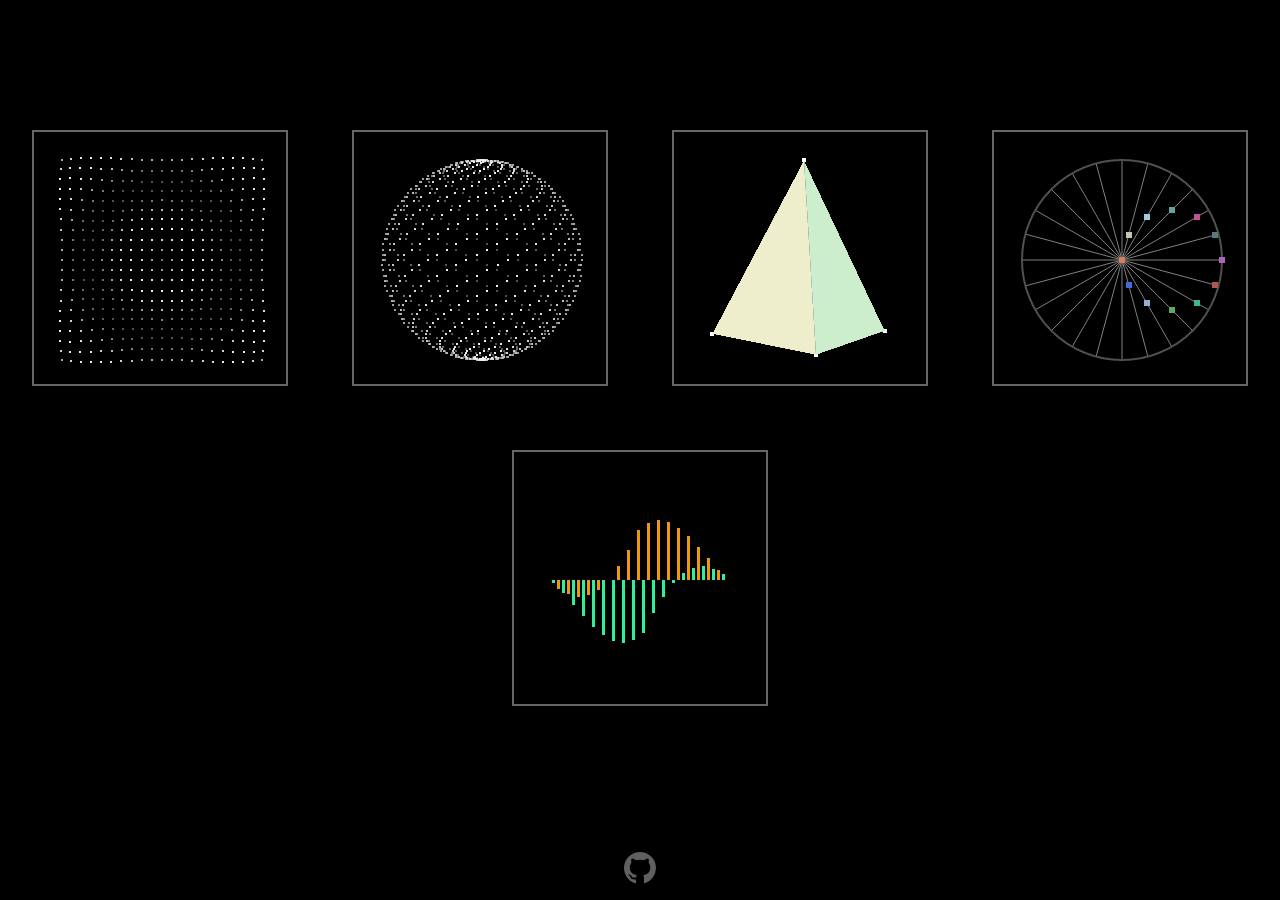
<file: index.html>
<!DOCTYPE html>
<html>
<head>
    <title></title>
    <meta http-equiv="Content-Type" content="text/html; charset=UTF-8" />
    <link rel="stylesheet" type="text/css" href="css/reset.css" />
    <link rel="stylesheet" type="text/css" href="css/index.css" />
</head>

<body>
    <div class="page">
        <ul class="page-list">
            <li class="page-list__item"><a href="pages/ripples/"><img src="img/ripples.png" width="256" /></a></li>
            <li class="page-list__item"><a href="pages/ball/"><img src="img/ball.png" width="256" /></a></li>
            <li class="page-list__item"><a href="pages/pyramid/"><img src="img/pyramid.png" width="256" /></a></li>
            <li class="page-list__item"><a href="pages/wheel/"><img src="img/wheel.png" width="256" /></a></li>
            <li class="page-list__item"><a href="pages/sinus/"><img src="img/sinus.png" width="256" /></a></li>
        </ul>
    </div>

    <footer class="github-ref">
        <a href="https://github.com/alexander-lyakhov/canvas/tree/gh-pages" target="_blank">
              <svg aria-hidden="true" class="octicon octicon-mark-github" width="32" height="32" viewBox="0 0 16 16"><path d="M8 0C3.58 0 0 3.58 0 8c0 3.54 2.29 6.53 5.47 7.59.4.07.55-.17.55-.38 0-.19-.01-.82-.01-1.49-2.01.37-2.53-.49-2.69-.94-.09-.23-.48-.94-.82-1.13-.28-.15-.68-.52-.01-.53.63-.01 1.08.58 1.23.82.72 1.21 1.87.87 2.33.66.07-.52.28-.87.51-1.07-1.78-.2-3.64-.89-3.64-3.95 0-.87.31-1.59.82-2.15-.08-.2-.36-1.02.08-2.12 0 0 .67-.21 2.2.82.64-.18 1.32-.27 2-.27.68 0 1.36.09 2 .27 1.53-1.04 2.2-.82 2.2-.82.44 1.1.16 1.92.08 2.12.51.56.82 1.27.82 2.15 0 3.07-1.87 3.75-3.65 3.95.29.25.54.73.54 1.48 0 1.07-.01 1.93-.01 2.2 0 .21.15.46.55.38A8.013 8.013 0 0 0 16 8c0-4.42-3.58-8-8-8z"></path></svg>
        </a>
    </footer>

    <script type="text/javascript" src="lib/jquery-1.12.1.min.js"></script>
    <script type="text/javascript" src="js/menu-switcher.js"></script>
    <script type="text/javascript" src="js/modules.js"></script>
</body>

</html>
</file>
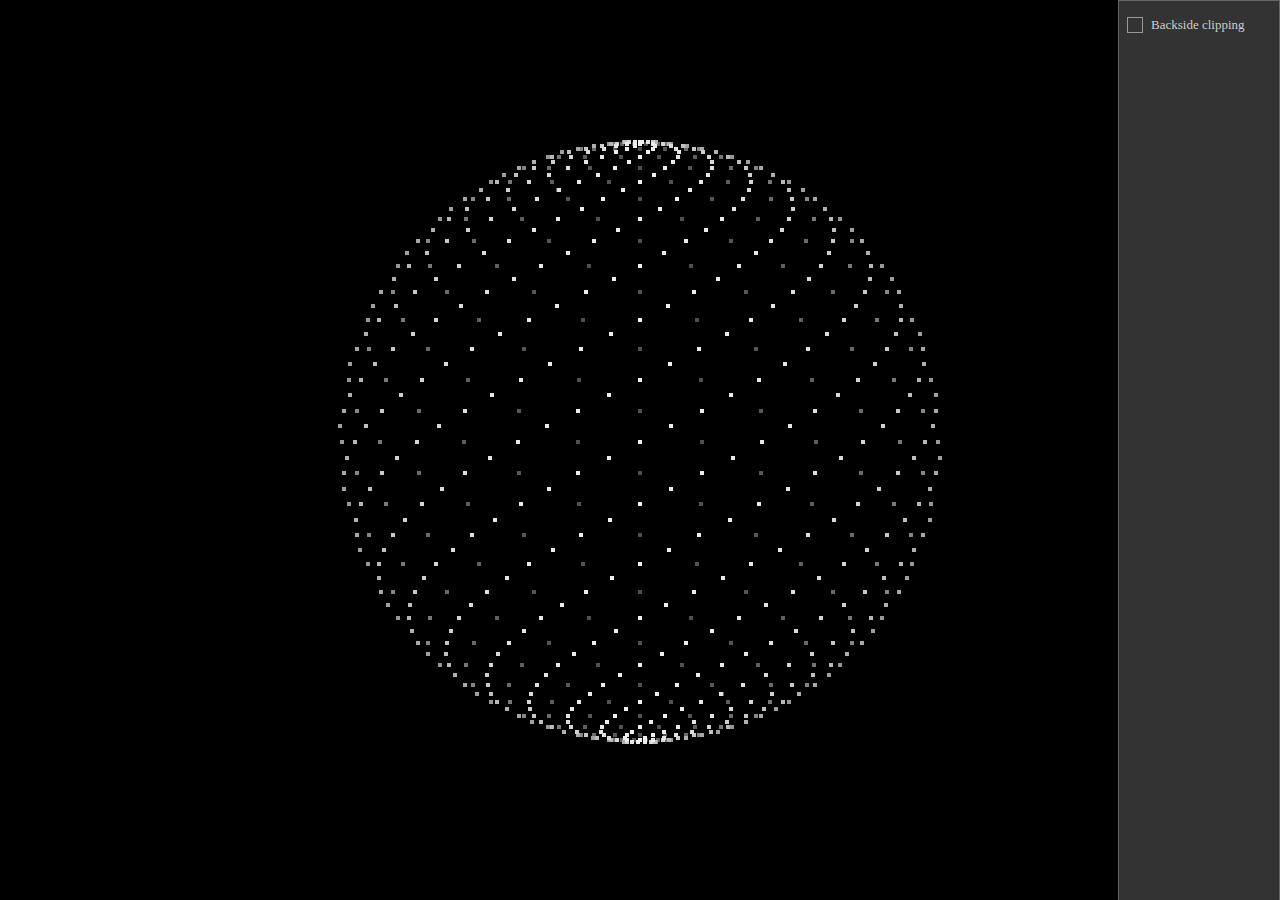
<file: ball/index.html>
<!DOCTYPE html>
<html>
<head>
    <title></title>
    <meta http-equiv="Content-Type" content="text/html; charset=UTF-8" />
    <link rel="stylesheet" type="text/css" href="../_css/reset.css" />
    <link rel="stylesheet" type="text/css" href="../_css/index.css" />
</head>

<body>

    <canvas id="canvas"></canvas>

    <section class="control-panel ball-control-panel">
        <div class="checkbox-group">
            <div class="backclipping checkbox-wrapper">
                <input type="checkbox" id="backclipping" class="control-panel__checkbox" />
                <label id="label-backclipping" for="backclipping" class="control-panel__label noselect">Backside clipping</label>
            </div>
        </div>
    </section>

    <script type="text/javascript" src="../_lib/jquery-1.12.1.min.js"></script>
    <script type="text/javascript" src="js/ball.js"></script>
</body>

</html>
</file>
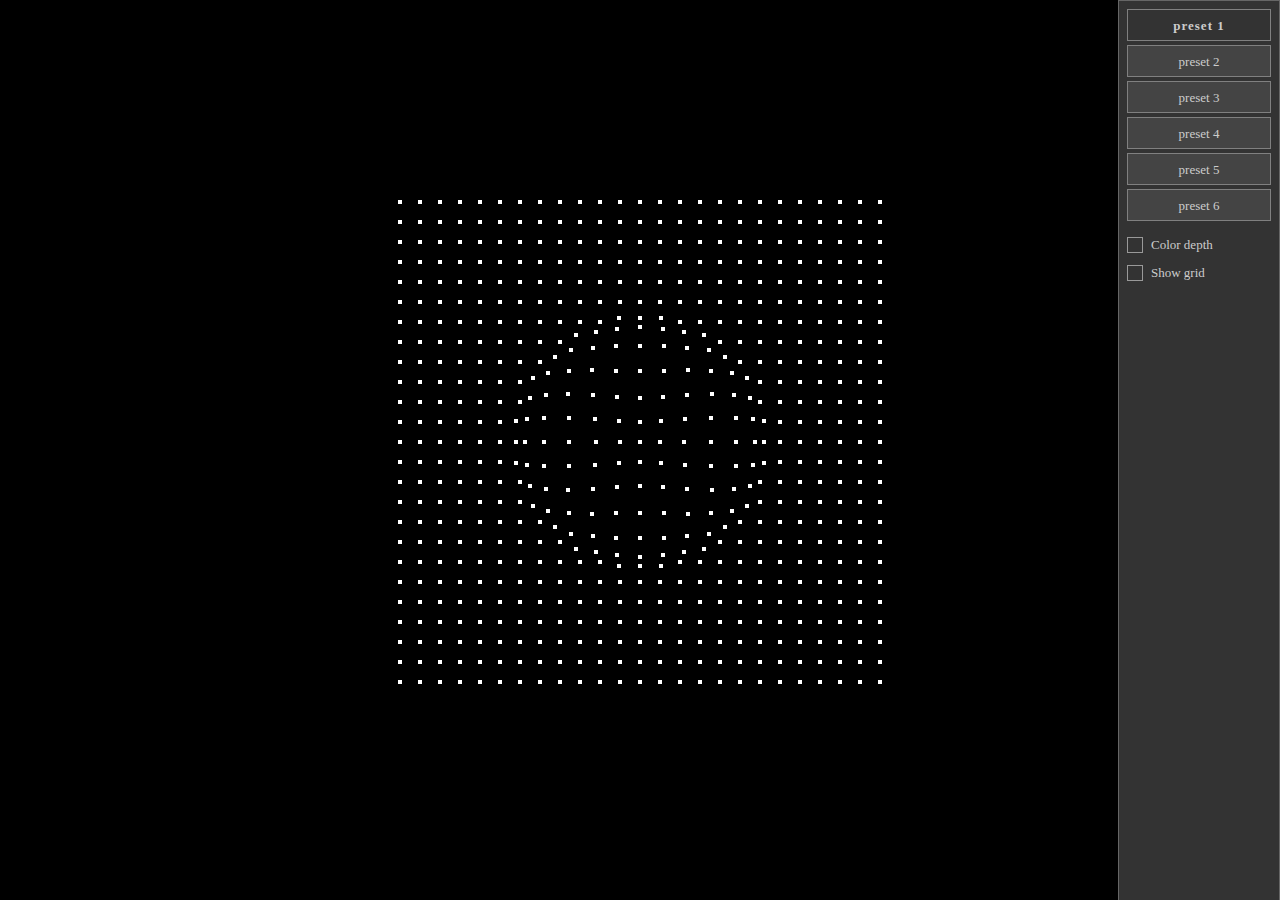
<file: ripples/index.html>
<!DOCTYPE html>
<html>
<head>
    <title>Ripples</title>
    <meta http-equiv="Content-Type" content="text/html; charset=UTF-8" />
    <link rel="stylesheet" type="text/css" href="../.css/reset.css" />
    <link rel="stylesheet" type="text/css" href="../.css/index.css" />
</head>

<body>

    <canvas id="canvas"></canvas>

    <section class="control-panel ripple-control-panel">
        <ul class="preset-list"></ul>

        <div class="checkbox-group">
            <div class="show-color-depth checkbox-wrapper">
                <input type="checkbox" id="checkbox-color-depth" class="control-panel__checkbox" />
                <label id="label-color-depth" for="checkbox-color-depth" class="control-panel__label noselect">Color depth</label>
            </div>

            <div class="show-grid checkbox-wrapper">
                <input type="checkbox" id="checkbox-show-grid" class="control-panel__checkbox"/>
                <label id="label-show-grid" for="checkbox-show-grid" class="control-panel__label noselect">Show grid</label>
            </div>
        </div>
    </section>

    <script type="text/javascript" src="../.lib/jquery-1.12.1.min.js"></script>
    <script type="text/javascript" src="js/ripple.js"></script>
    <script type="text/javascript" src="js/ripple-control-panel.js"></script>
</body>

</html>
</file>
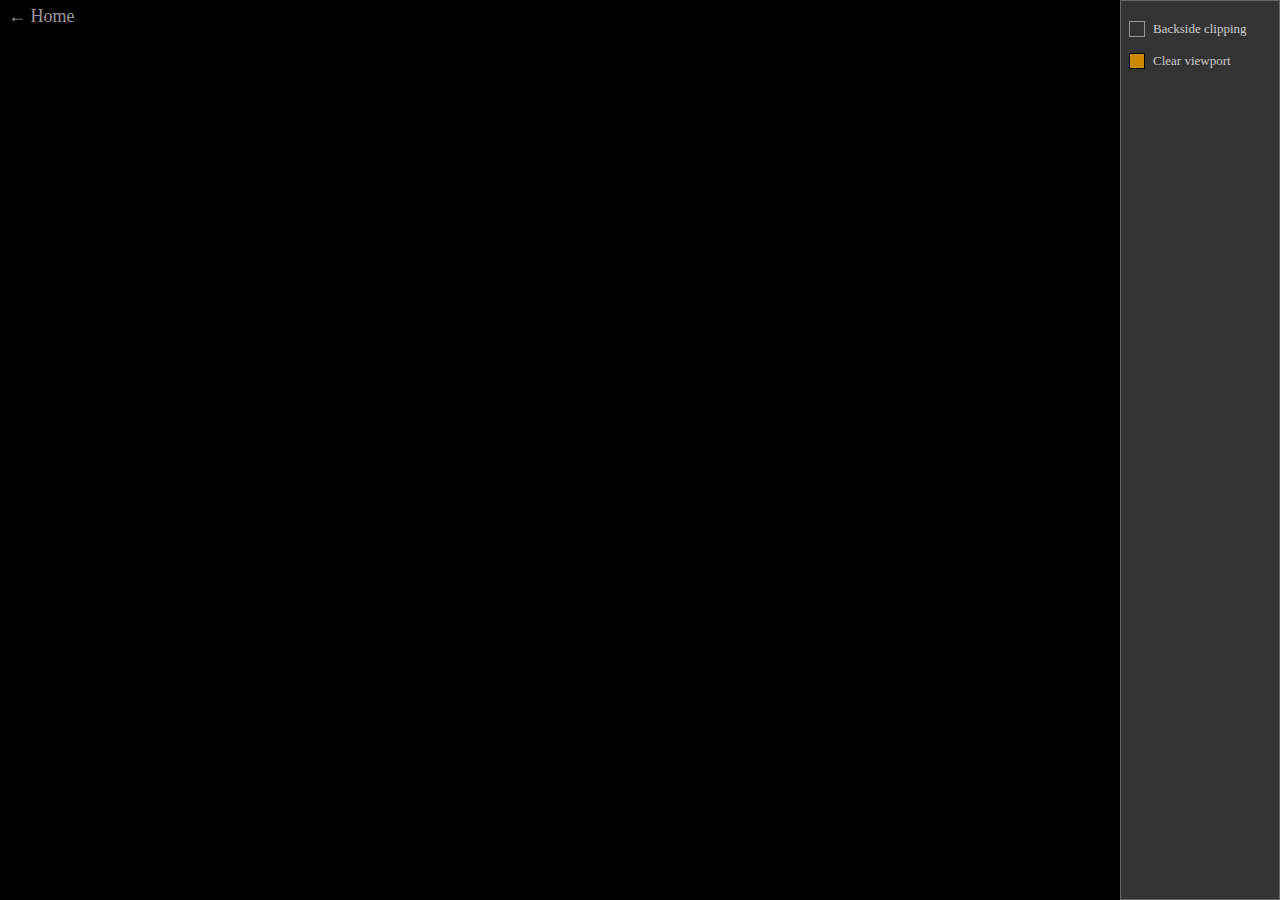
<file: pages/ball/ball.html>
<!DOCTYPE html>
<html>
<head>
    <title>Ball</title>
    <meta http-equiv="Content-Type" content="text/html; charset=UTF-8" />
    <link rel="stylesheet" type="text/css" href="../../css/reset.css" />
    <link rel="stylesheet" type="text/css" href="../../css/index.css" />
</head>

<body>

    <canvas id="canvas"></canvas>

    <section class="control-panel ball-control-panel">
        <div class="checkbox-group">
            <div class="backclipping checkbox-wrapper">
                <input type="checkbox" id="checkbox-backclipping" class="control-panel__checkbox" />
                <label id="label-backclipping" for="checkbox-backclipping" class="control-panel__label noselect">Backside clipping</label>
            </div>
            <div class="clear-viewport checkbox-wrapper">
                <input type="checkbox" id="checkbox-clear-viewport" class="control-panel__checkbox" checked />
                <label id="label-clear-viewport" for="checkbox-clear-viewport" class="control-panel__label noselect">Clear viewport</label>
            </div>
        </div>
    </section>

    <nav class="to-home"><a href="../..">&larr; Home</a></nav>

    <script type="text/javascript" src="../../lib/jquery-1.12.1.min.js"></script>
    <script type="text/javascript" src="js/ball.js"></script>
    <script type="text/javascript" src="js/ball-control-panel.js"></script>
</body>

</html>
</file>
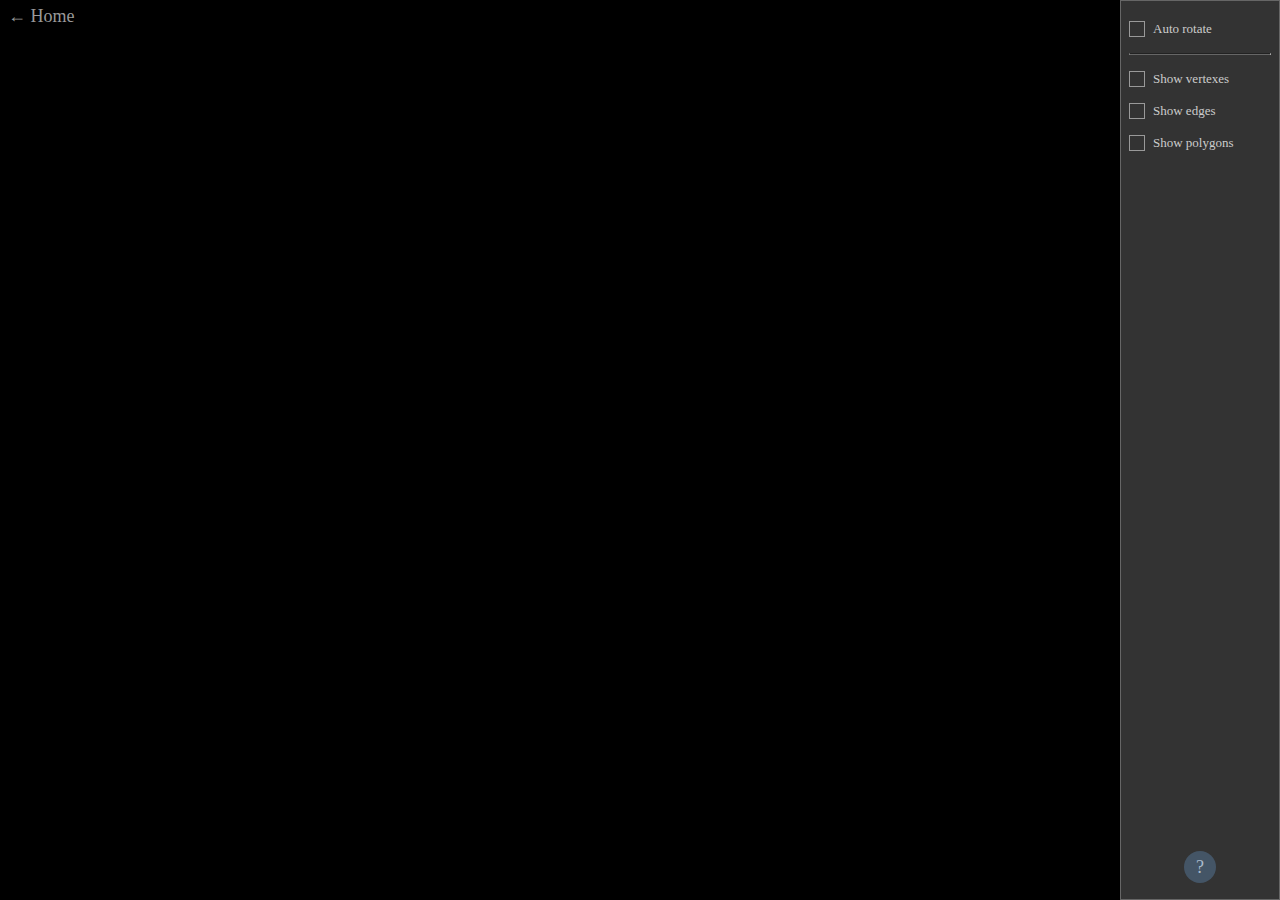
<file: pages/pyramid/pyramid.html>
<!DOCTYPE html>
<html>
<head>
    <title>Pyramid</title>
    <meta http-equiv="Content-Type" content="text/html; charset=UTF-8" />
    <link rel="stylesheet" type="text/css" href="../../css/reset.css" />
    <link rel="stylesheet" type="text/css" href="../../css/index.css" />
</head>

<body>

    <canvas id="canvas"></canvas>

    <section class="control-panel pyramid-control-panel">
        <ul class="preset-list"></ul>

        <div class="checkbox-group">
            <div class="checkbox-wrapper">
                <input type="checkbox" id="checkbox-auto-rotate" class="control-panel__checkbox" />
                <label id="label-auto-rotate" for="checkbox-auto-rotate" class="control-panel__label noselect">Auto rotate</label>
            </div>
        </div>

        <hr class="control-panel__separator" />

        <div class="checkbox-group">
            <div class="checkbox-wrapper">
                <input type="checkbox" id="checkbox-show-vertexes" class="control-panel__checkbox" />
                <label id="label-show-vertexes" for="checkbox-show-vertexes" class="control-panel__label noselect">Show vertexes</label>
            </div>

            <div class="checkbox-wrapper">
                <input type="checkbox" id="checkbox-show-edges" class="control-panel__checkbox" />
                <label id="label-show-edges" for="checkbox-show-edges" class="control-panel__label noselect">Show edges</label>
            </div>

            <div class="checkbox-wrapper">
                <input type="checkbox" id="checkbox-show-polygons" class="control-panel__checkbox" />
                <label id="label-show-polygons" for="checkbox-show-polygons" class="control-panel__label noselect">Show polygons</label>
            </div>
        </div>

        <button class="button-tooltip">
            <span>?</span>
        </botton>
    </section>

    <nav class="to-home"><a href="../..">&larr; Home</a></nav>

    <div class="tooltip-wrapper noselect">
        <div class="tooltip">
            <div class="tooltip-row">
                <span class="tooltip-row__caption">hold <b>left mouse button</b> and <b>drag</b>:</span>
                <span class="tooltip-row__action">rotate shape</span>
            </div>
            <div class="tooltip-row">
                <span class="tooltip-row__caption"><b>Left</b>, <b>Right</b>, <b>Up</b>, <b>Down</b> keys:</span>
                <span class="tooltip-row__action">rotate shape</span>
            </div>
            <div class="tooltip-row">
                <span class="tooltip-row__caption"><b>mousewheel</b>:</span>
                <span class="tooltip-row__action">zoom shape in/out</span>
            </div>
            <div class="tooltip-row">
                <span class="tooltip-row__caption"><b>Home</b> key:</span>
                <span class="tooltip-row__action">reset shape</span>
            </div>
            <div class="tooltip-row">
                <span class="tooltip-row__caption"><b>?</b> key:</span>
                <span class="tooltip-row__action">show this help</span>
            </div>
        </div>
    </div>

    <script type="text/javascript" src="../../lib/jquery-1.12.1.min.js"></script>
    <script type="text/javascript" src="../../js/base-canvas.js"></script>
    <script type="text/javascript" src="../../js/base-control-panel.js"></script>

    <script type="text/javascript" src="js/pyramid.js"></script>
    <script type="text/javascript" src="js/pyramid-control-panel.js"></script>
</body>

</html>
</file>
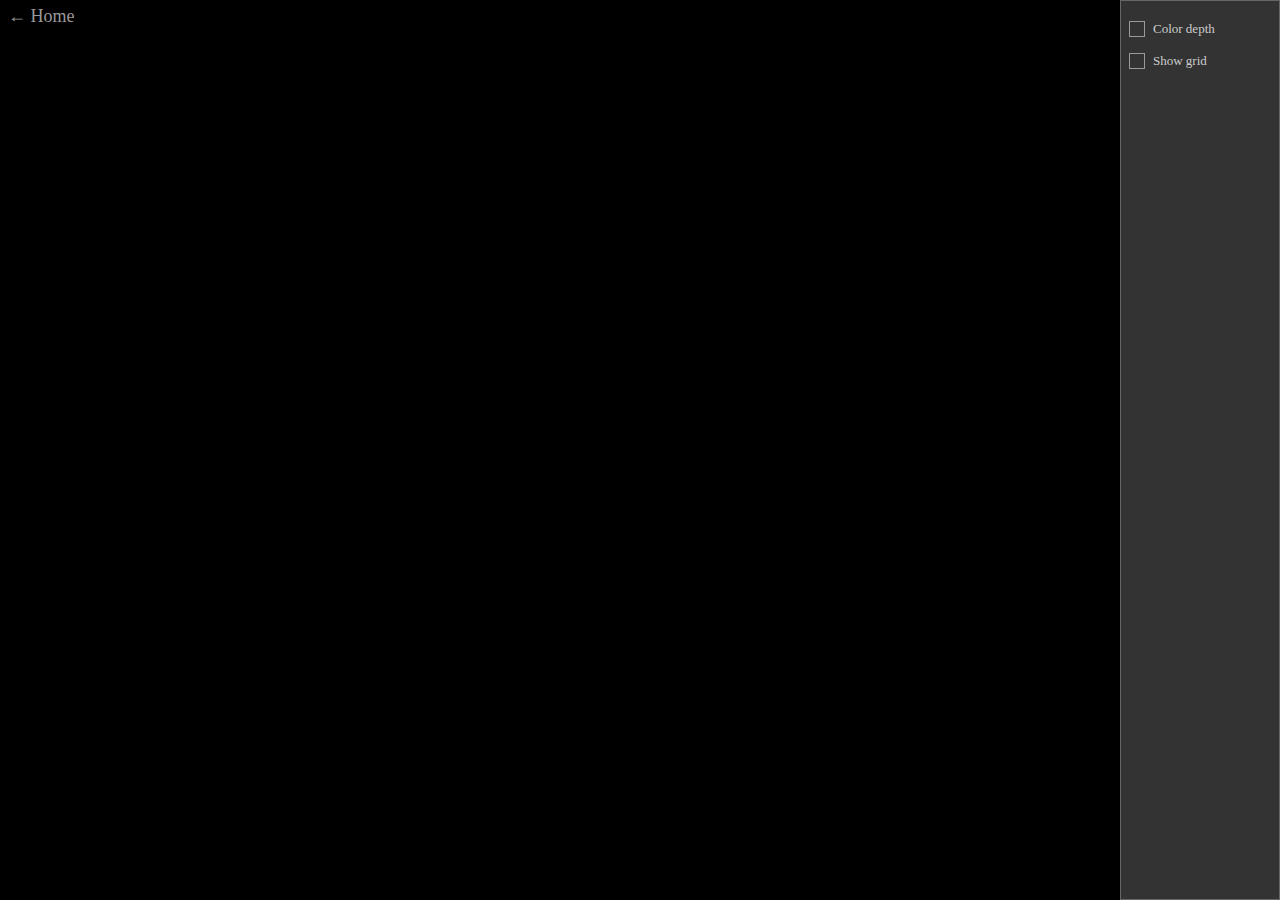
<file: pages/ripples/ripples.html>
<!DOCTYPE html>
<html>
<head>
    <title>Ripples</title>
    <meta http-equiv="Content-Type" content="text/html; charset=UTF-8" />
    <link rel="stylesheet" type="text/css" href="../../css/reset.css" />
    <link rel="stylesheet" type="text/css" href="../../css/index.css" />
</head>

<body>

    <canvas id="canvas"></canvas>

    <section class="control-panel ripple-control-panel">
        <ul class="preset-list"></ul>

        <div class="checkbox-group">
            <div class="show-color-depth checkbox-wrapper">
                <input type="checkbox" id="checkbox-color-depth" class="control-panel__checkbox" />
                <label id="label-color-depth" for="checkbox-color-depth" class="control-panel__label noselect">Color depth</label>
            </div>

            <div class="show-grid checkbox-wrapper">
                <input type="checkbox" id="checkbox-show-grid" class="control-panel__checkbox"/>
                <label id="label-show-grid" for="checkbox-show-grid" class="control-panel__label noselect">Show grid</label>
            </div>
        </div>
    </section>

    <nav class="to-home"><a href="../..">&larr; Home</a></nav>

    <script type="text/javascript" src="../../lib/jquery-1.12.1.min.js"></script>
    <script type="text/javascript" src="../../js/base-canvas.js"></script>
    <script type="text/javascript" src="../../js/base-control-panel.js"></script>

    <script type="text/javascript" src="js/ripple.js"></script>
    <script type="text/javascript" src="js/ripple-control-panel.js"></script>
</body>

</html>
</file>
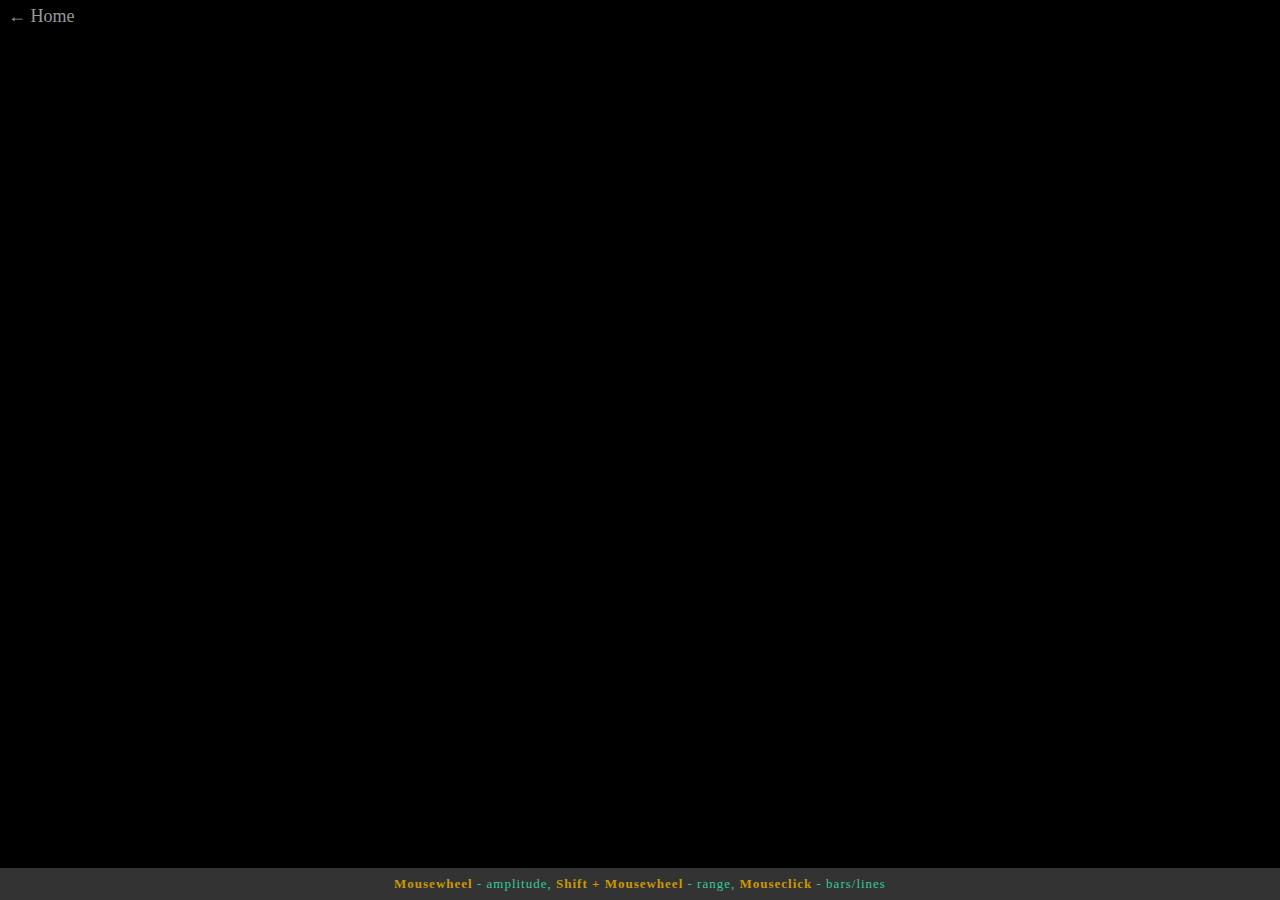
<file: pages/sinus/sinus.html>
<!DOCTYPE html>
<html>
<head>
    <title>Sinus</title>
    <meta http-equiv="Content-Type" content="text/html; charset=UTF-8" />
    <link rel="stylesheet" type="text/css" href="../../css/reset.css" />
    <link rel="stylesheet" type="text/css" href="../../css/index.css" />
</head>

<body>

    <canvas id="canvas"></canvas>

    <nav class="to-home"><a href="../..">&larr; Home</a></nav>

    <div class="statusbar statusbar-bottom statusbar-sinus">
        <span class=""><abbr>Mousewheel</abbr> - amplitude, <abbr>Shift + Mousewheel</abbr> - range, <abbr>Mouseclick</abbr> - bars/lines</span>
    </div>

    <script type="text/javascript" src="../../lib/jquery-1.12.1.min.js"></script>
    <script type="text/javascript" src="../../js/base-canvas.js"></script>

    <script type="text/javascript" src="js/sinus.js"></script>
</body>

</html>
</file>
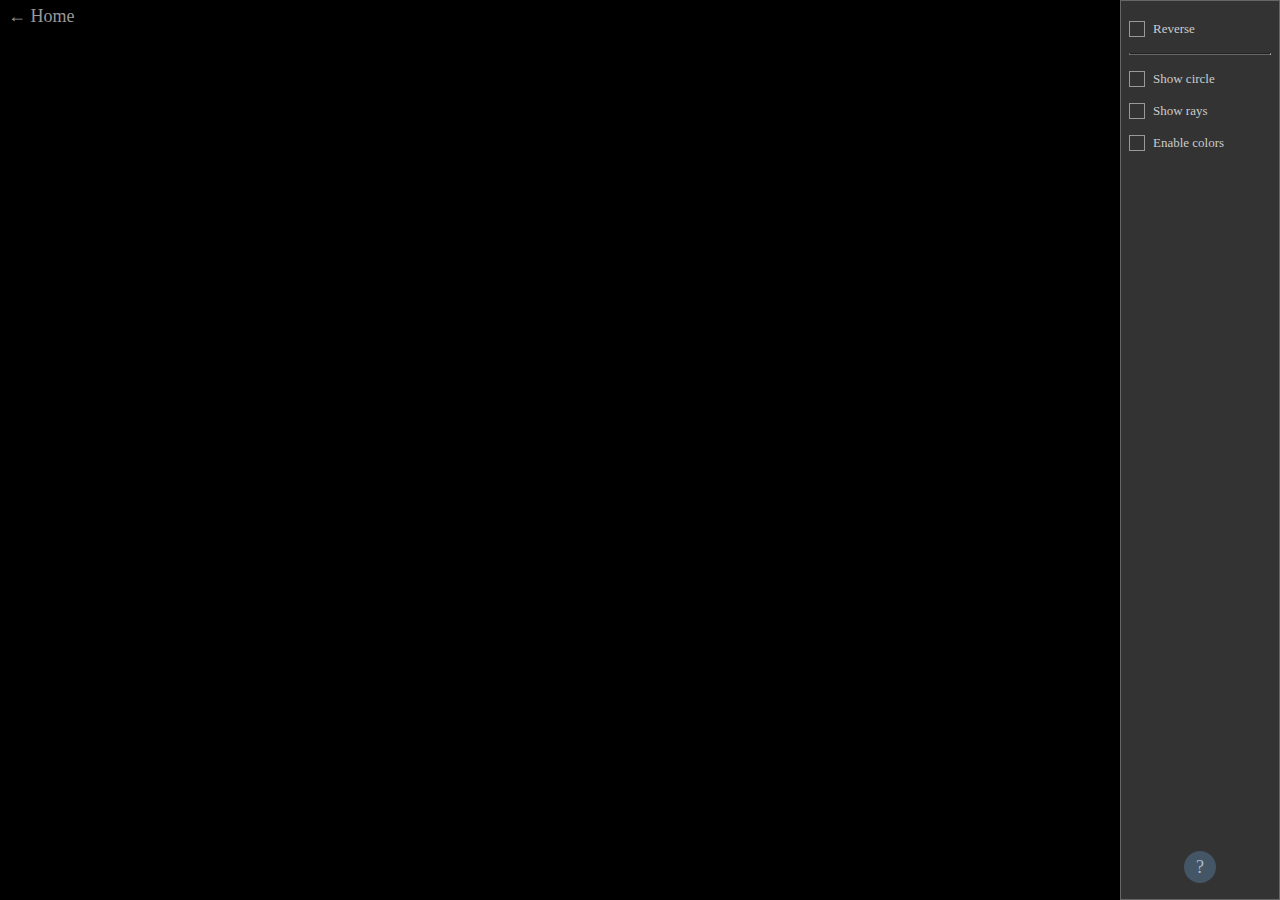
<file: pages/wheel/wheel.html>
<!DOCTYPE html>
<html>
<head>
    <title>Wheel</title>
    <meta http-equiv="Content-Type" content="text/html; charset=UTF-8" />
    <link rel="stylesheet" type="text/css" href="../../css/reset.css" />
    <link rel="stylesheet" type="text/css" href="../../css/index.css" />
</head>

<body>

    <canvas id="canvas"></canvas>

    <section class="control-panel wheel-control-panel">
        <div class="checkbox-group">
            <div class="checkbox-wrapper">
                <input type="checkbox" id="checkbox-reverse" class="control-panel__checkbox" />
                <label id="label-reverse" for="checkbox-reverse" class="control-panel__label noselect">Reverse</label>
            </div>
        </div>

        <hr class="control-panel__separator" />

        <div class="checkbox-group">
            <div class="checkbox-wrapper">
                <input type="checkbox" id="checkbox-show-circle" class="control-panel__checkbox" />
                <label id="label-show-circle" for="checkbox-show-circle" class="control-panel__label noselect">Show circle</label>
            </div>

            <div class="checkbox-wrapper">
                <input type="checkbox" id="checkbox-show-rays" class="control-panel__checkbox" />
                <label id="label-show-rays" for="checkbox-show-rays" class="control-panel__label noselect">Show rays</label>
            </div>

            <div class="checkbox-wrapper">
                <input type="checkbox" id="checkbox-enable-colors" class="control-panel__checkbox" />
                <label id="label-enable-colors" for="checkbox-enable-colors" class="control-panel__label noselect">Enable colors</label>
            </div>
        </div>

        <button class="button-tooltip">
            <span>?</span>
        </botton>
    </section>

    <nav class="to-home"><a href="../..">&larr; Home</a></nav>

    <div class="tooltip-wrapper noselect">
        <div class="tooltip">
            <div class="tooltip-row">
                <span class="tooltip-row__caption"><b>mousewheel</b>:</span>
                <span class="tooltip-row__action">incrise/decrise amount of rays</span>
            </div>
            <div class="tooltip-row">
                <span class="tooltip-row__caption"><b>?</b> key:</span>
                <span class="tooltip-row__action">show this help</span>
            </div>
        </div>
    </div>

    <script type="text/javascript" src="../../lib/jquery-1.12.1.min.js"></script>
    <script type="text/javascript" src="../../js/base-canvas.js"></script>
    <script type="text/javascript" src="../../js/base-control-panel.js"></script>

    <script type="text/javascript" src="js/wheel.js"></script>
    <script type="text/javascript" src="js/wheel-control-panel.js"></script>
</body>

</html>
</file>
<file: css/index.css>
html, body {
    height: 100%;
}

body    {
    font: 13px verdana;
    color: #000;
    background: #000;
    position: relative;
}

a {
    color: #ccc;
    text-decoration: none;
}

.noselect {
    -webkit-touch-callout: none; /* iOS Safari */
    -webkit-user-select: none;   /* Chrome/Safari/Opera */
    -khtml-user-select: none;    /* Konqueror */
    -moz-user-select: none;      /* Firefox */
    -ms-user-select: none;       /* IE/Edge */
    user-select: none;
}

.grey-gradient {
    background: #444;
    background: -webkit-linear-gradient(#666, #444);
    background: -o-linear-gradient(#666, #444);
    background: -moz-linear-gradient(#666, #444);
    background: linear-gradient(#666, #444);
}

.to-left {
    float: left;
}

.to-right {
    float: right;
}

.to-home {
    font: 18px terminal;
    height: 32px;
    line-height: 32px;
    position: absolute;
    left: 0;
    top: 0;
    padding: 0 8px;
}

.to-home a {
    color: #999;
}

.to-home a:hover {
    color: #ccc;
}

canvas {
    background: #000;
}

/*
 *  Home page menu
 */

.page {
    min-height: 100%;
    padding-bottom: 64px;
    display: flex;
    flex-direction: column;
}

.menu-switcher {
    background: #404040;
    width: 100%;
    height: 64px;
    display: flex;
    justify-content: center;
    align-items: flex-end;
}

.menu-switcher__item {
    font: bold 20px lucida console, verdana;
    color: #ccc;
    border-bottom: 3px solid transparent;
    text-align: center;
    width: 160px;
    height: 32px;
    margin: 0 4px;
}

.menu-switcher__item a {
    width: 100%;
    height: 100%;
    float: left;
}

.menu-switcher__item-selected {
    border-bottom: 3px solid #c93;
}

.page-list {
    text-align: center;
    width: 100%;
    display: flex;
    justify-content: center;
    flex-wrap: wrap;
    margin: auto;
}

.page-list__item {
    background: #000;
    box-sizing: border-box;
    width: 256px;
    height: 256px;
    display: inline-block;
    margin: 32px 32px;
}

.page-list__item a {
    border: 2px solid #666;
    width: 100%;
    height: 100%;
    float: left;
}

.page-list__item a:hover {
    border: 2px solid #ccc;
}

/*
 * Control Panel, Panel styles
 */
.control-panel {
    background: #333;
    border: 1px solid #666;
    text-align: center;
    width: 160px;
    height: 100%;
    position: fixed;
    right: 0;
    top: 0;
    padding: 12px 8px;
}

.panel {
    background: #333;
    border: 1px solid #666;
    text-align: center;
    width: 160px;
    padding: 12px 8px;
    clear: both;
}

.control-panel__separator,
.panel__separator {
    border-top: 1px solid #222;
    border-bottom: 1px solid #666;
    height: 0;
    margin: 8px 0;
}

.preset-list__item {
    border: 1px solid #707070;
    margin: 4px 0;
    height: 32px;
    line-height: 32px;
    overflow: hidden;
}

.preset-list__item.selected {
    background: #404040;
    border: 1px solid #707070;
}

.preset-list__item a {
    color: #ccc;
    text-decoration: none;
    width: 100%;
    height: 100%;
    float: left;
}

.preset-list__item a:hover {
    background: #404040;
}

.preset-list__item.selected a {
    background: #000;
}

.checkbox-group {
}

.checkbox-wrapper {
    color: #ccc;
    text-align: left;
    line-height: 24px;
    padding: 4px 0;
}

[type=checkbox] {
    display: none;
}

label {
    cursor: pointer;
}

[type=checkbox] + label:before {
    content: '';
    border: 1px solid #999;
    box-sizing: border-box;
    display: block;
    width: 16px;
    height: 16px;
    line-height: 20px;
    float: left;
    margin: 4px 8px 0 0;
}

[type=checkbox] + label:hover {
    color: #e93;
}

[type=checkbox]:checked + label:before {
    background: #c80;
    border: 1px solid #000;
}

/*
 *  Tooltip Button
 */

.button-tooltip {
    font: 18px terminal;
    color: #abc;
    background: #456;
    border: 0;
    border-radius: 16px;
    width: 32px;
    height: 32px;
    line-height: 32px;
    position: absolute;
    left: 50%;
    bottom: 16px;
    margin: 0 0 0 -16px;
    padding: 0;
    cursor: pointer;
}

.button-tooltip:hover {
    color: #456;
    background: #abc;
}

/*
 *  Tooltip
 */

.tooltip-wrapper {
    width: 480px;
    position: absolute;
    left: 50%;
    bottom: 0;
    margin: 0 0 0 -240px;
    perspective: 800px;
}

.tooltip {
    font: 15px verdana;
    color: #eee;
    background: #246;
    border: 3px solid #8ac;
    border-radius: 8px;
    text-align: center;
    position: absolute;
    width: 100%;
    left: 0;
    bottom: 100%;
    padding: 20px 10px 18px 10px;
    transform-style: preserve-3d;
    transform-origin: center bottom;

    transition: transform 0.3s;
    transform: rotateX(90deg);
}

.tooltip-row {
    border-top: 1px dotted #89a;
    line-height: 24px;
    width:100%;
    clear: both;
    overflow: hidden;
}

.tooltip-row:first-child {
    border: none;
}

.tooltip-row__caption {
    padding: 0 4px 0 0;
    float: left;
}

.tooltip-row__action {
    padding: 0 0 0 4px;
    float: right;
}

.tooltip.flipped {
    transition: transform 0.3s;
    transform: rotateX(0deg);
}

/*
 *  Statusbar
 */

.statusbar {
    background: #333;
    width: 100%;
    height: 32px;
    position: absolute;
}

.statusbar span {
    display: inline-block;
    height: 32px;
    line-height: 32px;
}

.statusbar-bottom {
    bottom: 0;
}

.statusbar-sinus {
    font: 13px verdana, serif, arial;
    color: #eee;
    text-align: center;
    letter-spacing: 1px;
}

.statusbar-sinus span {
    color: #3c9;
}

.statusbar-sinus abbr {
    font-weight: bold;
    color: #c90;
}

/*
 *  Coverflow
 */

.cover-container {
    background: #000;
    width: 100%;
    height: 512px;
    position: absolute;
    left: 0;
    top: 50%;
    margin: -256px 0 0 0;
    perspective: 1200px;
}

.cover {
    background: #666;
    width: 256px;
    height: 512px;
    position: absolute;
    left: 50%;
    margin: 0 0 0 -128px;
    transform-style: preserve-3d;
    transform-origin: center center;
}

.cover.hovered {
    background: #6a8;
}

.cover a {
    /*background: #ccc;*/
    width: 100%;
    height: 100%;
    position: absolute;
    left: 0;
    top: 0;
}

.mirror {
    /*background: #ccc;*/
    height: 256px;
    position: absolute;
    bottom: 0;
}

.mirror img {
    position: absolute;
}

.mirror__img {
    transform: scaleY(-1);
}

.mirror__fader {
    top: 0;
}

.cover-center {
    transform: translateX(0px) rotateY(0deg) scale(1, 1);
    transition: transform 0.6s, background-color 0.2s;
    z-index: 1;
}

.cover-zoom-in {
    transform: scale(1, 1);
    transition: all 0.3s;
}

.cover-left {
    transform: translateX(-256px) rotateY(45deg) scale(0.75, 0.75);
    opacity: 1;
    transition: all 0.6s;
}

.cover-left-edge {
    transform: translateX(-480px) rotateY(60deg) scale(0.75, 0.75);
    opacity: 0;
    transition: all 0.6s;
}

.cover-right {
    transform: translateX(256px) rotateY(-45deg) scale(0.75, 0.75);
    opacity: 1;
    transition: all 0.6s;
}

.cover-right-edge {
    transform: translateX(480px) rotateY(-60deg) scale(0.75, 0.75);
    opacity: 0;
    transition: all 0.6s;
}

/*
 *  Menu
 */

.menu {
    font: 13px verdana;
    color: #eee;
    letter-spacing: 1px;
}

.menu__image-shell {
    border: 1px solid #ccc;
    width: 256px;
    height: 256px;
    overflow: hidden;
    float: left;
}

.menu__image-list {
    background: #044;
}

.menu__page-list {
    background: #044;
    margin: 0 0 0 4px;
    float: left;
}

.menu__page-list-item {
    width: 256px;
    height: 32px;
    line-height: 32px;
}

/*
 *  Control Bar
 */

.control-bar {
    width: 100%;
    height: 32px;
    position: absolute;
    top: 0;
}

.control-bar__item {
    color: #ccc;
    border-right: 1px solid #000;
    text-align: center;
    height: 100%;
    line-height: 32px;
    display: block;
    position: relative;
}

.control-bar__item-settings > a {
    outline: 2px solid #c80;
    outline-offset: -2px;
}

.control-bar__item:last-child {
    border-left: 1px solid #000;
}

.control-bar__item a {
    height: 100%;
    padding: 0 16px;
    float: right;
}

.control-bar__item > a:hover {
    /*color: #ccc;*/
    background: #404040;
}

.control-bar__item.selected > a {
    color: #000;
    background: #c80;
}

.control-bar .panel {
    border: 1px solid #c84;
    display: none;
    position: absolute;
    right: 0;
    top: 34px;
}

.panel-settings {
    width: 160px;
}

.panel-help {
    width: 480px;
    padding: 12px 12px;
}

.panel-help__row {
    border-top: 1px dotted #89a;
    line-height: 32px;
    height: 32px;
    width:100%;
    clear: both;
    overflow: hidden;
}

.panel-help__row:first-child {
    border: none;
}

.panel-help__row-label {
    padding: 0 4px 0 0;
    float: left;
}

.panel-help__row-value {
    padding: 0 0 0 4px;
    float: right;
}

/*
 *  Footer
 */
.github-ref {
    width: 100%;
    height: 64px;
    margin-top: -64px;
}

.github-ref a {
    width: 32px;
    height: 32px;
    display: block;
    margin: 0 auto;
    position: relative;
    top: 16px;
}

.github-ref svg {
    fill: #606060;
    width: 100%;
    height: 100%;
}
.github-ref svg:hover {
    fill: #808080;
}
</file>
<file: _css/index.css>
html, body {
    height: 100%;
}

body    {
    font: 13px verdana;
    color: #000;
    background: #000;
    position: relative;
}

.noselect {
    -webkit-touch-callout: none; /* iOS Safari */
    -webkit-user-select: none;   /* Chrome/Safari/Opera */
    -khtml-user-select: none;    /* Konqueror */
    -moz-user-select: none;      /* Firefox */
    -ms-user-select: none;       /* IE/Edge */
    user-select: none;
}

.particle {
    background: #099;
    width: 50px;
    height: 50px;
    position: absolute;
    left: 100px;
    top: 0;
}

.center {
    position: absolute;
    left: 50%;
    top: 50%;
}

.ripple-aria {
    background: #000;
    width: 400px;
    height: 400px;
    margin: -200px 0 0 -200px;
}

.ripple-particle {
    background: #fff;
    width: 4px;
    height: 4px;
    position: absolute;
}

canvas {
    background: #000;
}

.control-panel {
    background: #333;
    border: 1px solid #666;
    text-align: center;
    width: 160px;
    height: 100%;
    position: fixed;
    right: 0;
    top: 0;
}

.preset-list {
    margin: 8px 8px;
}

.preset-list__item {
    background: #444;
    border: 1px solid #808080;
    margin: 4px 0;
    height: 32px;
    line-height: 32px;
    overflow: hidden;
}

.preset-list__item.selected {
    background: #333;
}

.preset-list__item.selected a {
    font-weight: bold;
    letter-spacing: 1px;
}

.preset-list__item a {
    color: #ccc;
    text-decoration: none;
    width: 100%;
    height: 100%;
    float: left;
}

.preset-list__item a:hover {
    background: #333;
}

.checkbox-group {
    margin: 16px 0;
}

.checkbox-wrapper {
    color: #ccc;
    text-align: left;
    margin: 12px 8px;
}

.control-panel__checkbox {
    display: none;
}

.control-panel__label {
    cursor: pointer;
}

.control-panel__label:before {
    content: '';
    border: 1px solid #999;
    box-sizing: border-box;
    display: block;
    width: 16px;
    height: 16px;
    line-height: 20px;
    float: left;
    margin: 0 8px 0 0;
}

.control-panel__checkbox:checked + .control-panel__label:before {
    background: #999;
}
</file>
<file: .css/index.css>
html, body {
    height: 100%;
}

body    {
    font: 13px verdana;
    color: #000;
    background: #000;
    position: relative;
}

.noselect {
    -webkit-touch-callout: none; /* iOS Safari */
    -webkit-user-select: none;   /* Chrome/Safari/Opera */
    -khtml-user-select: none;    /* Konqueror */
    -moz-user-select: none;      /* Firefox */
    -ms-user-select: none;       /* IE/Edge */
    user-select: none;
}

.particle {
    background: #099;
    width: 50px;
    height: 50px;
    position: absolute;
    left: 100px;
    top: 0;
}

.center {
    position: absolute;
    left: 50%;
    top: 50%;
}

.ripple-aria {
    background: #000;
    width: 400px;
    height: 400px;
    margin: -200px 0 0 -200px;
}

.ripple-particle {
    background: #fff;
    width: 4px;
    height: 4px;
    position: absolute;
}

canvas {
    background: #000;
}

.control-panel {
    background: #333;
    border: 1px solid #666;
    text-align: center;
    width: 160px;
    height: 100%;
    position: fixed;
    right: 0;
    top: 0;
}

.preset-list {
    margin: 8px 8px;
}

.preset-list__item {
    background: #444;
    border: 1px solid #808080;
    margin: 4px 0;
    height: 32px;
    line-height: 32px;
    overflow: hidden;
}

.preset-list__item.selected {
    background: #333;
}

.preset-list__item.selected a {
    font-weight: bold;
    letter-spacing: 1px;
}

.preset-list__item a {
    color: #ccc;
    text-decoration: none;
    width: 100%;
    height: 100%;
    float: left;
}

.preset-list__item a:hover {
    background: #333;
}

.checkbox-group {
    margin: 16px 0;
}

.checkbox-wrapper {
    color: #ccc;
    text-align: left;
    margin: 12px 8px;
}

.control-panel__checkbox {
    display: none;
}

.control-panel__label {
    cursor: pointer;
}

.control-panel__label:before {
    content: '';
    border: 1px solid #999;
    box-sizing: border-box;
    display: block;
    width: 16px;
    height: 16px;
    line-height: 20px;
    float: left;
    margin: 0 8px 0 0;
}

.control-panel__checkbox:checked + .control-panel__label:before {
    background: #999;
}
</file>
